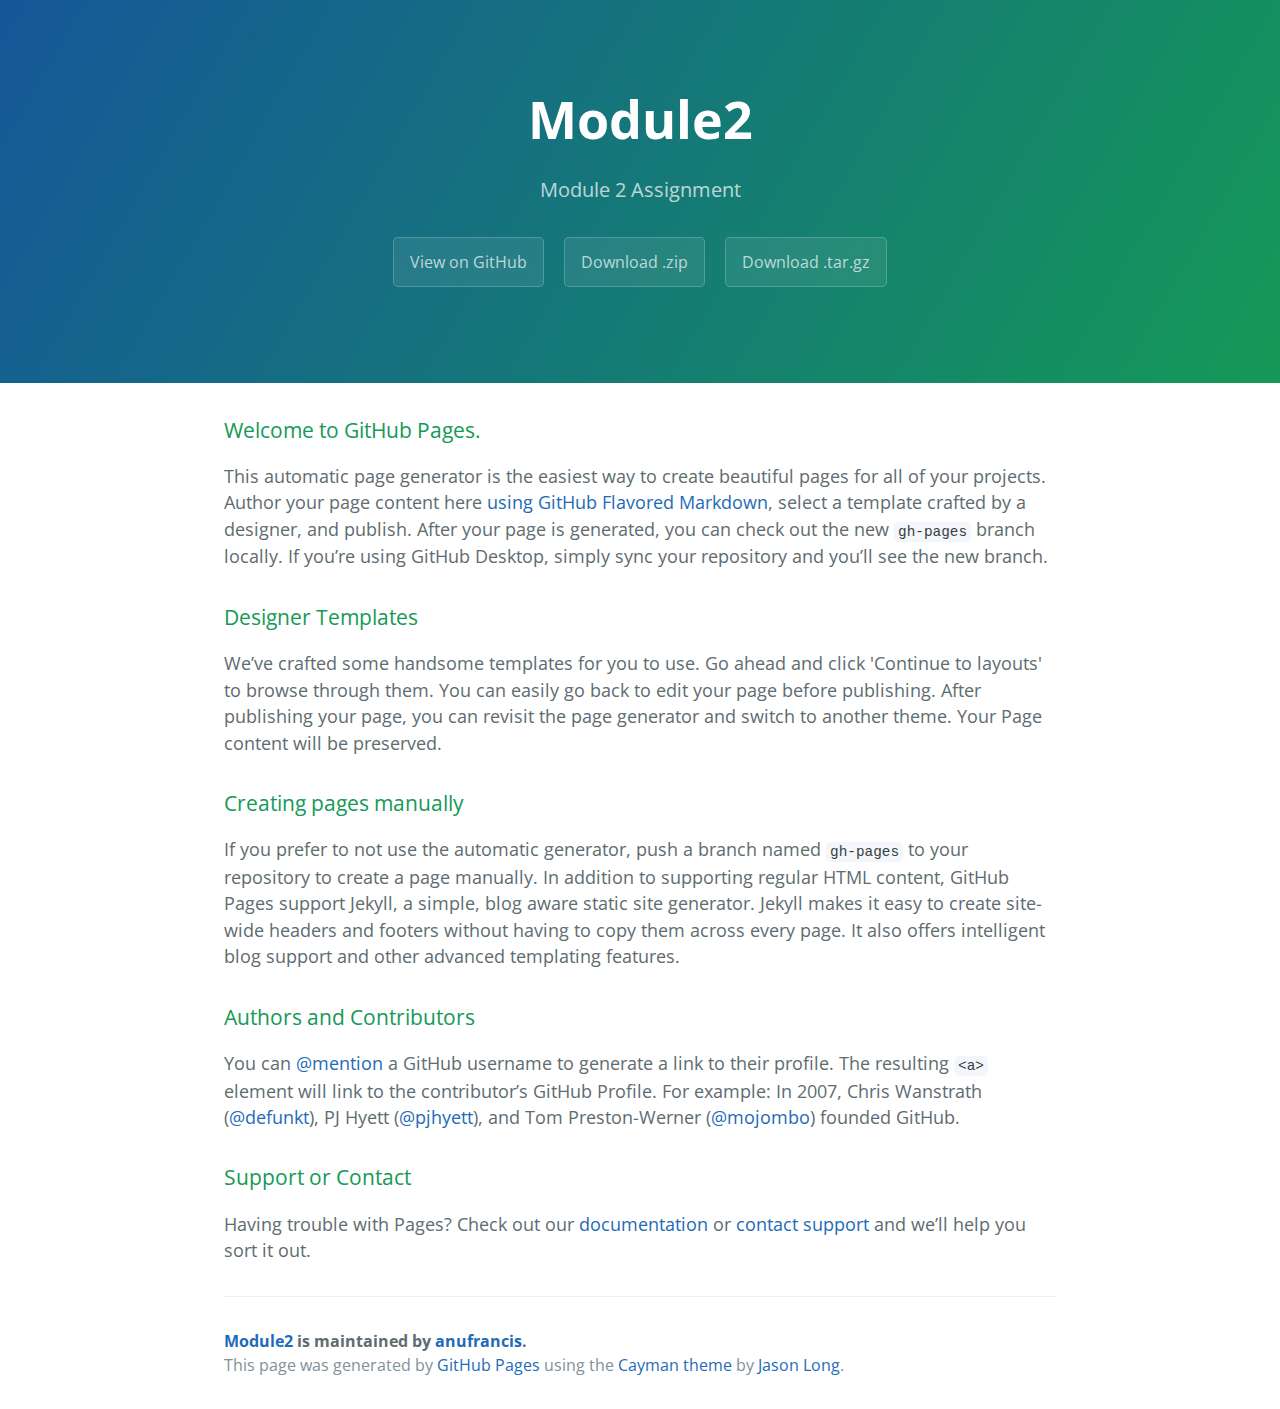
<file: index.html>
<!DOCTYPE html>
<html lang="en-us">
  <head>
    <meta charset="UTF-8">
    <title>Module2 by anufrancis</title>
    <meta name="viewport" content="width=device-width, initial-scale=1">
    <link rel="stylesheet" type="text/css" href="stylesheets/normalize.css" media="screen">
    <link href='https://fonts.googleapis.com/css?family=Open+Sans:400,700' rel='stylesheet' type='text/css'>
    <link rel="stylesheet" type="text/css" href="stylesheets/stylesheet.css" media="screen">
    <link rel="stylesheet" type="text/css" href="stylesheets/github-light.css" media="screen">
  </head>
  <body>
    <section class="page-header">
      <h1 class="project-name">Module2</h1>
      <h2 class="project-tagline">Module 2 Assignment </h2>
      <a href="https://github.com/anufrancis/Module2" class="btn">View on GitHub</a>
      <a href="https://github.com/anufrancis/Module2/zipball/master" class="btn">Download .zip</a>
      <a href="https://github.com/anufrancis/Module2/tarball/master" class="btn">Download .tar.gz</a>
    </section>

    <section class="main-content">
      <h3>
<a id="welcome-to-github-pages" class="anchor" href="#welcome-to-github-pages" aria-hidden="true"><span aria-hidden="true" class="octicon octicon-link"></span></a>Welcome to GitHub Pages.</h3>

<p>This automatic page generator is the easiest way to create beautiful pages for all of your projects. Author your page content here <a href="https://guides.github.com/features/mastering-markdown/">using GitHub Flavored Markdown</a>, select a template crafted by a designer, and publish. After your page is generated, you can check out the new <code>gh-pages</code> branch locally. If you’re using GitHub Desktop, simply sync your repository and you’ll see the new branch.</p>

<h3>
<a id="designer-templates" class="anchor" href="#designer-templates" aria-hidden="true"><span aria-hidden="true" class="octicon octicon-link"></span></a>Designer Templates</h3>

<p>We’ve crafted some handsome templates for you to use. Go ahead and click 'Continue to layouts' to browse through them. You can easily go back to edit your page before publishing. After publishing your page, you can revisit the page generator and switch to another theme. Your Page content will be preserved.</p>

<h3>
<a id="creating-pages-manually" class="anchor" href="#creating-pages-manually" aria-hidden="true"><span aria-hidden="true" class="octicon octicon-link"></span></a>Creating pages manually</h3>

<p>If you prefer to not use the automatic generator, push a branch named <code>gh-pages</code> to your repository to create a page manually. In addition to supporting regular HTML content, GitHub Pages support Jekyll, a simple, blog aware static site generator. Jekyll makes it easy to create site-wide headers and footers without having to copy them across every page. It also offers intelligent blog support and other advanced templating features.</p>

<h3>
<a id="authors-and-contributors" class="anchor" href="#authors-and-contributors" aria-hidden="true"><span aria-hidden="true" class="octicon octicon-link"></span></a>Authors and Contributors</h3>

<p>You can <a href="https://help.github.com/articles/basic-writing-and-formatting-syntax/#mentioning-users-and-teams" class="user-mention">@mention</a> a GitHub username to generate a link to their profile. The resulting <code>&lt;a&gt;</code> element will link to the contributor’s GitHub Profile. For example: In 2007, Chris Wanstrath (<a href="https://github.com/defunkt" class="user-mention">@defunkt</a>), PJ Hyett (<a href="https://github.com/pjhyett" class="user-mention">@pjhyett</a>), and Tom Preston-Werner (<a href="https://github.com/mojombo" class="user-mention">@mojombo</a>) founded GitHub.</p>

<h3>
<a id="support-or-contact" class="anchor" href="#support-or-contact" aria-hidden="true"><span aria-hidden="true" class="octicon octicon-link"></span></a>Support or Contact</h3>

<p>Having trouble with Pages? Check out our <a href="https://help.github.com/pages">documentation</a> or <a href="https://github.com/contact">contact support</a> and we’ll help you sort it out.</p>

      <footer class="site-footer">
        <span class="site-footer-owner"><a href="https://github.com/anufrancis/Module2">Module2</a> is maintained by <a href="https://github.com/anufrancis">anufrancis</a>.</span>

        <span class="site-footer-credits">This page was generated by <a href="https://pages.github.com">GitHub Pages</a> using the <a href="https://github.com/jasonlong/cayman-theme">Cayman theme</a> by <a href="https://twitter.com/jasonlong">Jason Long</a>.</span>
      </footer>

    </section>

  
  </body>
</html>
</file>
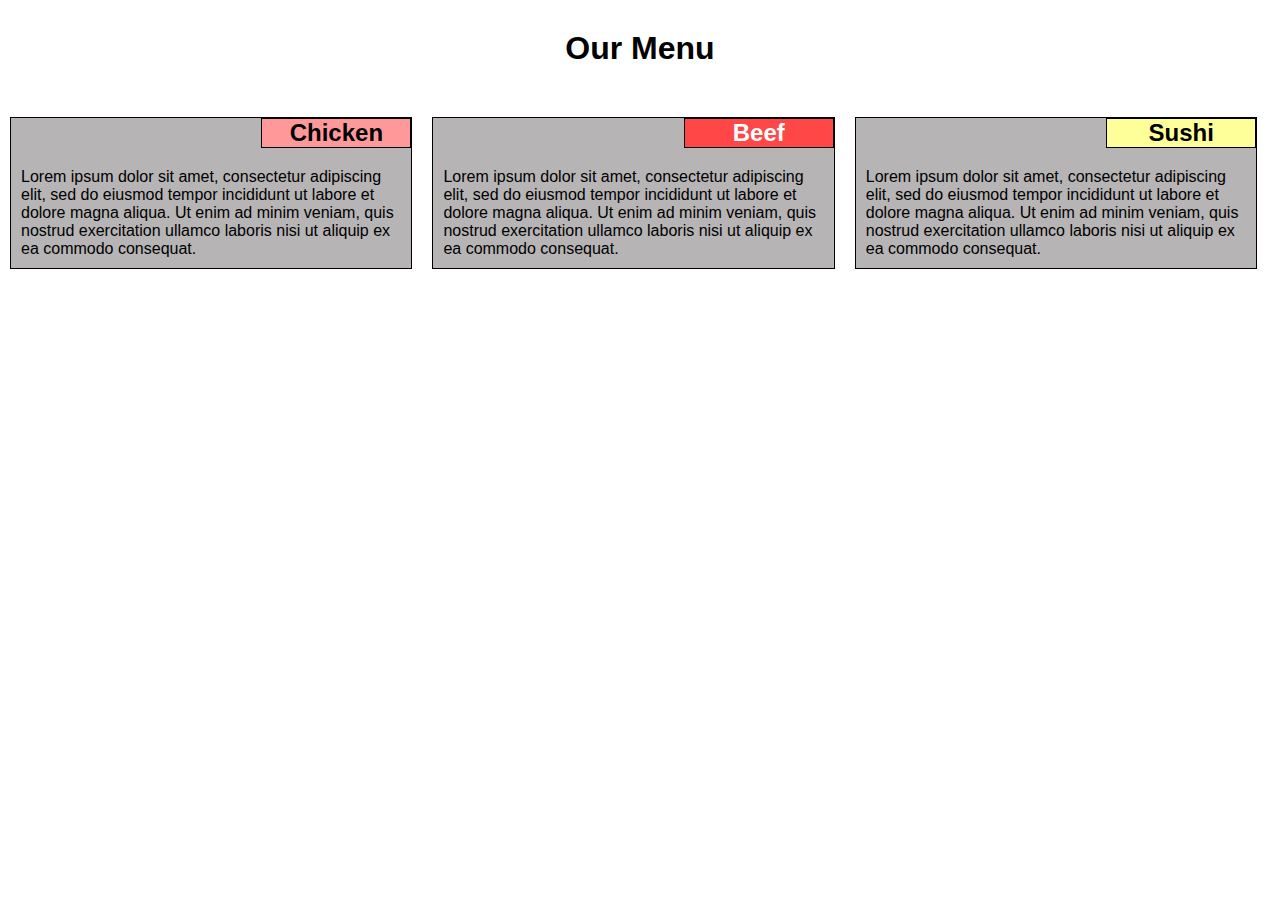
<file: Module2-solution/index.html>
<!DOCTYPE html>
<html>
<head>
<meta charset="utf-8">
<meta name="viewport" content="width=device-width, initial-scale=1">
<title>Assignment Solution for Module 2</title>
<link rel="stylesheet" href="css/style.css">
</head>

<style >
	  /* Simple Responsive Framework. */

</style>

<body>
<h1>Our Menu</h1>

<div class="row">
<div id="container"> 
 
  	<div  class="col-lg-4 col-md-6">
 
 		<div id="box">

 			<div>
 				<h2 id="chicken">Chicken</h2>
 			</div>
 
 			<div id="content">
 				Lorem ipsum dolor sit amet, consectetur adipiscing elit, sed do eiusmod tempor incididunt ut labore et dolore magna 		aliqua. Ut enim ad minim veniam, quis nostrud exercitation ullamco laboris nisi ut aliquip ex ea commodo consequat.
 			</div>
 		</div>
 	</div>


 	  	<div  class="col-lg-4 col-md-6">
 
 		<div id="box">

 			<div>
 				<h2 id="beef">Beef</h2>
 			</div>
 
 			<div id="content">
 				Lorem ipsum dolor sit amet, consectetur adipiscing elit, sed do eiusmod tempor incididunt ut labore et dolore magna 		aliqua. Ut enim ad minim veniam, quis nostrud exercitation ullamco laboris nisi ut aliquip ex ea commodo consequat.
 			</div>
 		</div>
 	</div>


    <div  class="col-lg-4 col-md-12">
 
 		<div id="box">

 			<div>
 				<h2 id="sushi">Sushi</h2>
 			</div>
 
 			<div id="content">
 				Lorem ipsum dolor sit amet, consectetur adipiscing elit, sed do eiusmod tempor incididunt ut labore et dolore magna 		aliqua. Ut enim ad minim veniam, quis nostrud exercitation ullamco laboris nisi ut aliquip ex ea commodo consequat.
 			</div>
 		</div>
 	</div>

</div>
</div>

</body>
</html>
</file>
<file: stylesheets/stylesheet.css>
* {
  box-sizing: border-box; }

body {
  padding: 0;
  margin: 0;
  font-family: "Open Sans", "Helvetica Neue", Helvetica, Arial, sans-serif;
  font-size: 16px;
  line-height: 1.5;
  color: #606c71; }

a {
  color: #1e6bb8;
  text-decoration: none; }
  a:hover {
    text-decoration: underline; }

.btn {
  display: inline-block;
  margin-bottom: 1rem;
  color: rgba(255, 255, 255, 0.7);
  background-color: rgba(255, 255, 255, 0.08);
  border-color: rgba(255, 255, 255, 0.2);
  border-style: solid;
  border-width: 1px;
  border-radius: 0.3rem;
  transition: color 0.2s, background-color 0.2s, border-color 0.2s; }
  .btn + .btn {
    margin-left: 1rem; }

.btn:hover {
  color: rgba(255, 255, 255, 0.8);
  text-decoration: none;
  background-color: rgba(255, 255, 255, 0.2);
  border-color: rgba(255, 255, 255, 0.3); }

@media screen and (min-width: 64em) {
  .btn {
    padding: 0.75rem 1rem; } }

@media screen and (min-width: 42em) and (max-width: 64em) {
  .btn {
    padding: 0.6rem 0.9rem;
    font-size: 0.9rem; } }

@media screen and (max-width: 42em) {
  .btn {
    display: block;
    width: 100%;
    padding: 0.75rem;
    font-size: 0.9rem; }
    .btn + .btn {
      margin-top: 1rem;
      margin-left: 0; } }

.page-header {
  color: #fff;
  text-align: center;
  background-color: #159957;
  background-image: linear-gradient(120deg, #155799, #159957); }

@media screen and (min-width: 64em) {
  .page-header {
    padding: 5rem 6rem; } }

@media screen and (min-width: 42em) and (max-width: 64em) {
  .page-header {
    padding: 3rem 4rem; } }

@media screen and (max-width: 42em) {
  .page-header {
    padding: 2rem 1rem; } }

.project-name {
  margin-top: 0;
  margin-bottom: 0.1rem; }

@media screen and (min-width: 64em) {
  .project-name {
    font-size: 3.25rem; } }

@media screen and (min-width: 42em) and (max-width: 64em) {
  .project-name {
    font-size: 2.25rem; } }

@media screen and (max-width: 42em) {
  .project-name {
    font-size: 1.75rem; } }

.project-tagline {
  margin-bottom: 2rem;
  font-weight: normal;
  opacity: 0.7; }

@media screen and (min-width: 64em) {
  .project-tagline {
    font-size: 1.25rem; } }

@media screen and (min-width: 42em) and (max-width: 64em) {
  .project-tagline {
    font-size: 1.15rem; } }

@media screen and (max-width: 42em) {
  .project-tagline {
    font-size: 1rem; } }

.main-content :first-child {
  margin-top: 0; }
.main-content img {
  max-width: 100%; }
.main-content h1, .main-content h2, .main-content h3, .main-content h4, .main-content h5, .main-content h6 {
  margin-top: 2rem;
  margin-bottom: 1rem;
  font-weight: normal;
  color: #159957; }
.main-content p {
  margin-bottom: 1em; }
.main-content code {
  padding: 2px 4px;
  font-family: Consolas, "Liberation Mono", Menlo, Courier, monospace;
  font-size: 0.9rem;
  color: #383e41;
  background-color: #f3f6fa;
  border-radius: 0.3rem; }
.main-content pre {
  padding: 0.8rem;
  margin-top: 0;
  margin-bottom: 1rem;
  font: 1rem Consolas, "Liberation Mono", Menlo, Courier, monospace;
  color: #567482;
  word-wrap: normal;
  background-color: #f3f6fa;
  border: solid 1px #dce6f0;
  border-radius: 0.3rem; }
  .main-content pre > code {
    padding: 0;
    margin: 0;
    font-size: 0.9rem;
    color: #567482;
    word-break: normal;
    white-space: pre;
    background: transparent;
    border: 0; }
.main-content .highlight {
  margin-bottom: 1rem; }
  .main-content .highlight pre {
    margin-bottom: 0;
    word-break: normal; }
.main-content .highlight pre, .main-content pre {
  padding: 0.8rem;
  overflow: auto;
  font-size: 0.9rem;
  line-height: 1.45;
  border-radius: 0.3rem; }
.main-content pre code, .main-content pre tt {
  display: inline;
  max-width: initial;
  padding: 0;
  margin: 0;
  overflow: initial;
  line-height: inherit;
  word-wrap: normal;
  background-color: transparent;
  border: 0; }
  .main-content pre code:before, .main-content pre code:after, .main-content pre tt:before, .main-content pre tt:after {
    content: normal; }
.main-content ul, .main-content ol {
  margin-top: 0; }
.main-content blockquote {
  padding: 0 1rem;
  margin-left: 0;
  color: #819198;
  border-left: 0.3rem solid #dce6f0; }
  .main-content blockquote > :first-child {
    margin-top: 0; }
  .main-content blockquote > :last-child {
    margin-bottom: 0; }
.main-content table {
  display: block;
  width: 100%;
  overflow: auto;
  word-break: normal;
  word-break: keep-all; }
  .main-content table th {
    font-weight: bold; }
  .main-content table th, .main-content table td {
    padding: 0.5rem 1rem;
    border: 1px solid #e9ebec; }
.main-content dl {
  padding: 0; }
  .main-content dl dt {
    padding: 0;
    margin-top: 1rem;
    font-size: 1rem;
    font-weight: bold; }
  .main-content dl dd {
    padding: 0;
    margin-bottom: 1rem; }
.main-content hr {
  height: 2px;
  padding: 0;
  margin: 1rem 0;
  background-color: #eff0f1;
  border: 0; }

@media screen and (min-width: 64em) {
  .main-content {
    max-width: 64rem;
    padding: 2rem 6rem;
    margin: 0 auto;
    font-size: 1.1rem; } }

@media screen and (min-width: 42em) and (max-width: 64em) {
  .main-content {
    padding: 2rem 4rem;
    font-size: 1.1rem; } }

@media screen and (max-width: 42em) {
  .main-content {
    padding: 2rem 1rem;
    font-size: 1rem; } }

.site-footer {
  padding-top: 2rem;
  margin-top: 2rem;
  border-top: solid 1px #eff0f1; }

.site-footer-owner {
  display: block;
  font-weight: bold; }

.site-footer-credits {
  color: #819198; }

@media screen and (min-width: 64em) {
  .site-footer {
    font-size: 1rem; } }

@media screen and (min-width: 42em) and (max-width: 64em) {
  .site-footer {
    font-size: 1rem; } }

@media screen and (max-width: 42em) {
  .site-footer {
    font-size: 0.9rem; } }
</file>
<file: stylesheets/github-light.css>
/*
   Copyright 2014 GitHub Inc.

   Licensed under the Apache License, Version 2.0 (the "License");
   you may not use this file except in compliance with the License.
   You may obtain a copy of the License at

       http://www.apache.org/licenses/LICENSE-2.0

   Unless required by applicable law or agreed to in writing, software
   distributed under the License is distributed on an "AS IS" BASIS,
   WITHOUT WARRANTIES OR CONDITIONS OF ANY KIND, either express or implied.
   See the License for the specific language governing permissions and
   limitations under the License.

*/

.pl-c /* comment */ {
  color: #969896;
}

.pl-c1      /* constant, markup.raw, meta.diff.header, meta.module-reference, meta.property-name, support, support.constant, support.variable, variable.other.constant */,
.pl-s .pl-v /* string variable */ {
  color: #0086b3;
}

.pl-e  /* entity */,
.pl-en /* entity.name */ {
  color: #795da3;
}

.pl-s .pl-s1 /* string source */,
.pl-smi      /* storage.modifier.import, storage.modifier.package, storage.type.java, variable.other, variable.parameter.function */ {
  color: #333;
}

.pl-ent /* entity.name.tag */ {
  color: #63a35c;
}

.pl-k /* keyword, storage, storage.type */ {
  color: #a71d5d;
}

.pl-pds              /* punctuation.definition.string, string.regexp.character-class */,
.pl-s                /* string */,
.pl-s .pl-pse .pl-s1 /* string punctuation.section.embedded source */,
.pl-sr               /* string.regexp */,
.pl-sr .pl-cce       /* string.regexp constant.character.escape */,
.pl-sr .pl-sra       /* string.regexp string.regexp.arbitrary-repitition */,
.pl-sr .pl-sre       /* string.regexp source.ruby.embedded */ {
  color: #183691;
}

.pl-v /* variable */ {
  color: #ed6a43;
}

.pl-id /* invalid.deprecated */ {
  color: #b52a1d;
}

.pl-ii /* invalid.illegal */ {
  background-color: #b52a1d;
  color: #f8f8f8;
}

.pl-sr .pl-cce /* string.regexp constant.character.escape */ {
  color: #63a35c;
  font-weight: bold;
}

.pl-ml /* markup.list */ {
  color: #693a17;
}

.pl-mh        /* markup.heading */,
.pl-mh .pl-en /* markup.heading entity.name */,
.pl-ms        /* meta.separator */ {
  color: #1d3e81;
  font-weight: bold;
}

.pl-mq /* markup.quote */ {
  color: #008080;
}

.pl-mi /* markup.italic */ {
  color: #333;
  font-style: italic;
}

.pl-mb /* markup.bold */ {
  color: #333;
  font-weight: bold;
}

.pl-md /* markup.deleted, meta.diff.header.from-file */ {
  background-color: #ffecec;
  color: #bd2c00;
}

.pl-mi1 /* markup.inserted, meta.diff.header.to-file */ {
  background-color: #eaffea;
  color: #55a532;
}

.pl-mdr /* meta.diff.range */ {
  color: #795da3;
  font-weight: bold;
}

.pl-mo /* meta.output */ {
  color: #1d3e81;
}
</file>
<file: Module2-solution/css/style.css>
/********** Base styles **********/
* {
  box-sizing: border-box;
  margin: 0;
  padding: 0;
}

h1 {
	margin-top: 30px;
  margin-bottom: 50px;
  font-family: Arial, Helvetica, sans-serif;
  text-align: center;
 }

#container{
 	 position: relative;
  }

#box {
	 position: relative;
	 margin-bottom: 20px;
   font-family: Arial, Helvetica, sans-serif;
	 border: 1px solid #000000;
   background-color: #B6B4B4;
   margin-left: 10px;
   margin-right: 10px;
}

#content{
  	padding: 50px 10px 10px 10px;
	 }

#chicken{
	border: 1px solid #000000;
 	background-color: #FF9999;
	text-align: center;
 	width: 150px;
 	height: 30px;
 	position: absolute;
 	top:0;
 	right: 0;
 }

 #beef{
 	border: 1px solid #000000;
 	background-color: #FF4747;
 	text-align: center;
  color: #FFFFFF;
	width: 150px;
 	height: 30px;
 	position: absolute;
 	top:0;
 	right: 0;
}

#sushi{
 	border: 1px solid #000000;
 	background-color: #FFFF99;
 	text-align: center;
 	width: 150px;
 	height: 30px;
 	position: absolute;
 	top:0;
 	right: 0;
 }

.row {
  width: 100%;
}

  /********** Large devices only **********/
@media (min-width: 992px) {
  .col-lg-1, .col-lg-2, .col-lg-3, .col-lg-4, .col-lg-5, .col-lg-6, .col-lg-7, .col-lg-8, .col-lg-9, .col-lg-10, .col-lg-11, .col-lg-12 {
    float: left;
  }
  .col-lg-1 {
    width: 8.33%;
  }
  .col-lg-2 {
    width: 16.66%;
  }
  .col-lg-3 {
    width: 25%;
  }
  .col-lg-4 {
    width: 33%;
  }
  .col-lg-5 {
    width: 41.66%;
  }
  .col-lg-6 {
    width: 50%;
  }
  .col-lg-7 {
    width: 58.33%;
  }
  .col-lg-8 {
    width: 66.66%;
  }
  .col-lg-9 {
    width: 74.99%;
  }
  .col-lg-10 {
    width: 83.33%;
  }
  .col-lg-11 {
    width: 91.66%;
  }
  .col-lg-12 {
    width: 100%;
  }
}

/********** Medium devices only **********/
@media (min-width: 768px) and (max-width: 991px) {
  .col-md-1, .col-md-2, .col-md-3, .col-md-4, .col-md-5, .col-md-6, .col-md-7, .col-md-8, .col-md-9, .col-md-10, .col-md-11, .col-md-12 {
    float: left;
  }
  .col-md-1 {
    width: 8.33%;
  }
  .col-md-2 {
    width: 16.66%;
  }
  .col-md-3 {
    width: 25%;
  }
  .col-md-4 {
    width: 33%;
  }
  .col-md-5 {
    width: 41.66%;
  }
  .col-md-6 {
    width: 50%;
  }
  .col-md-7 {
    width: 58.33%;
  }
  .col-md-8 {
    width: 66.66%;
  }
  .col-md-9 {
    width: 74.99%;
  }
  .col-md-10 {
    width: 83.33%;
  }
  .col-md-11 {
    width: 91.66%;
  }
  .col-md-12 {
    width: 100%;
  }
}
</file>
